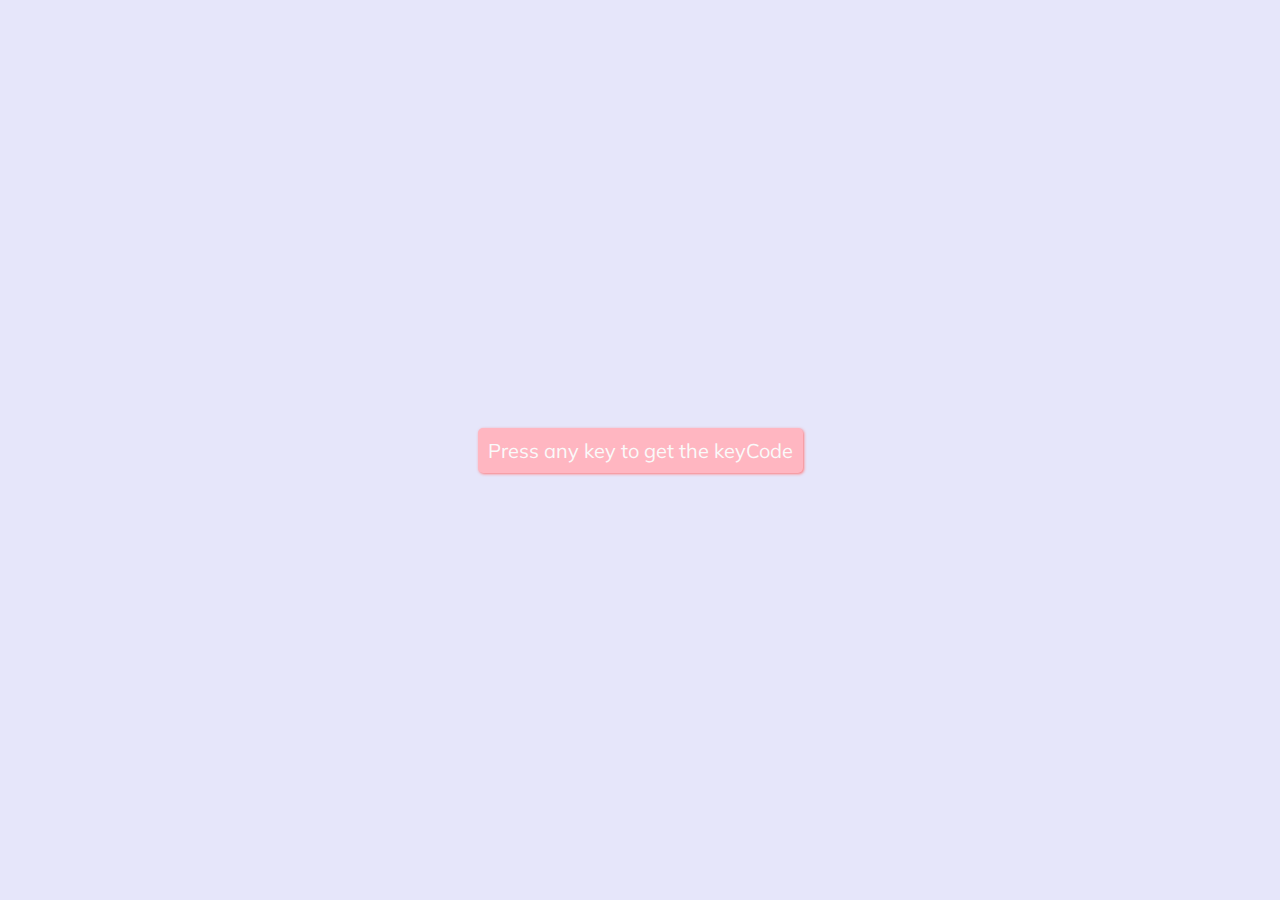
<file: 10-键码转换/index.html>
<!DOCTYPE html>
<html lang="en">
    <head>
        <meta charset="UTF-8">
        <meta name='viewport' content='width=device-width, initial-scale=1.0'/>
        <link rel='stylesheet' href='style.css'>
        <title>键码转换</title>
    </head>
    <body>
        <div class="container">
            <div class="key">
                Press any key to get the keyCode
            </div>
        </div>
        <script src='main.js'></script>
    </body>
</html>
</file>
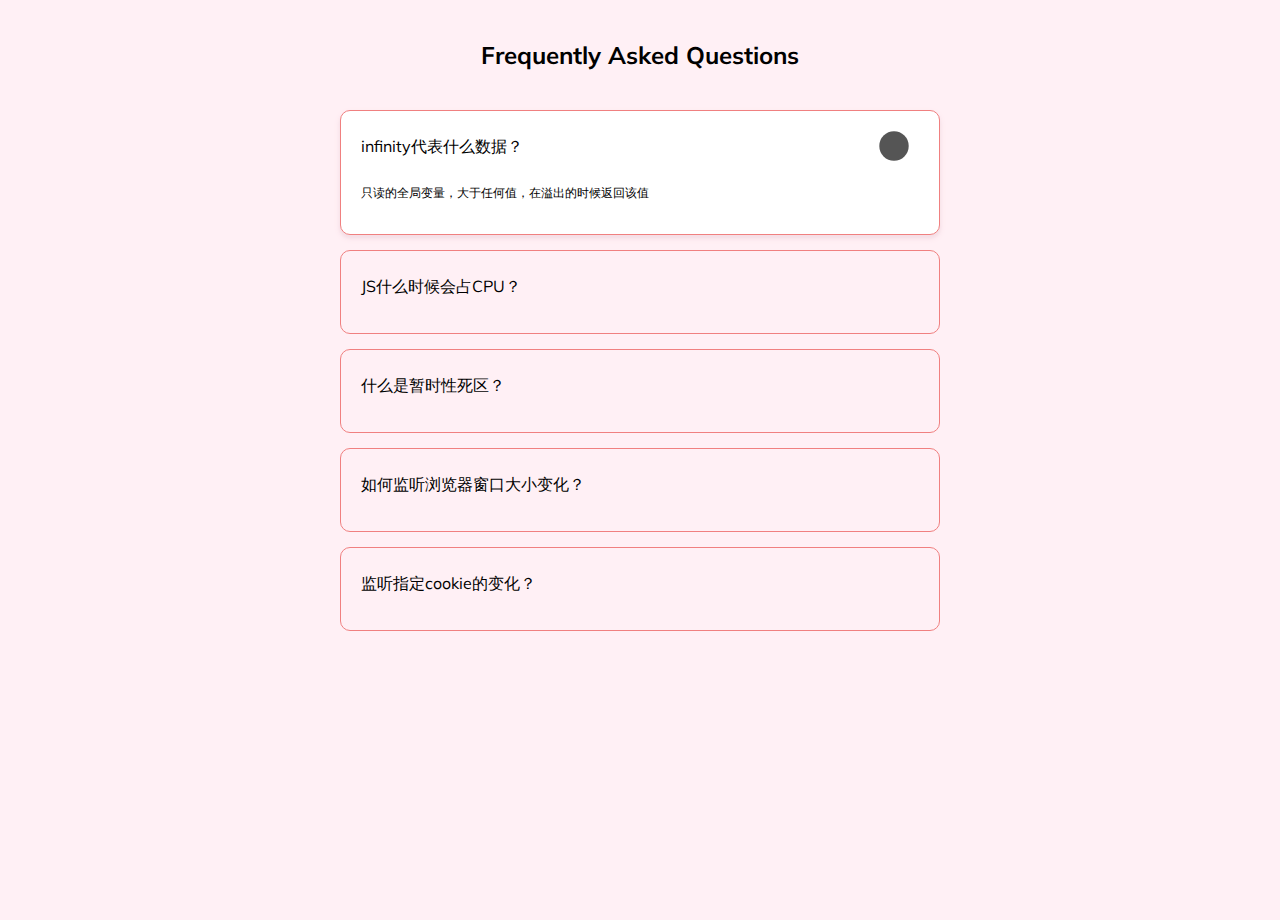
<file: 11-Q&A/index.html>
<!DOCTYPE html>
<html lang="en">
    <head>
        <meta charset="UTF-8">
        <meta name='viewport' content='width=device-width, initial-scale=1.0'/>
        <link rel="stylesheet" href="https://cdnjs.cloudflare.com/ajax/libs/font-awesome/5.14.0/css/all.min.css" integrity="sha512-1PKOgIY59xJ8Co8+NE6FZ+LOAZKjy+KY8iq0G4B3CyeY6wYHN3yt9PW0XpSriVlkMXe40PTKnXrLnZ9+fkDaog==" crossorigin="anonymous" />
        <link rel='stylesheet' href='style.css' />
        <title>Q&A</title>
    </head>
    <body>
        <div class="container">
            <h2>Frequently Asked Questions</h2>

            <div class="qa active">
                <div class="question">
                    infinity代表什么数据？
                </div>
                <p class="answer">
                    只读的全局变量，大于任何值，在溢出的时候返回该值
                </p>
                <button class="btn">
                    <i class="fas fa-chevron-down"></i>
                    <i class="fas fa-times"></i>
                </button>
            </div>

            <div class="qa">
                <div class="question">
                    JS什么时候会占CPU？
                </div>
                <p class="answer">
                    页面在浏览器打开的时候，产生重绘，JS动画，以及定时器的时候
                </p>
                <button class="btn">
                    <i class="fas fa-chevron-down"></i>
                    <i class="fas fa-times"></i>
                </button>
            </div>

            <div class="qa">
                <div class="question">
                    什么是暂时性死区？
                </div>
                <p class="answer">
                    ES6规定，如果区块中存在let和const命令，这个区块对这些命令声明的变量，从一开始就形成了封闭作用域。凡是在声明之前就使用这些变量，就会报错。
                </p>
                <button class="btn">
                    <i class="fas fa-chevron-down"></i>
                    <i class="fas fa-times"></i>
                </button>
            </div>

            <div class="qa">
                <div class="question">
                    如何监听浏览器窗口大小变化？
                </div>
                <p class="answer">
                    window.onresize= () => {}
                </p>
                <button class="btn">
                    <i class="fas fa-chevron-down"></i>
                    <i class="fas fa-times"></i>
                </button>
            </div>

            <div class="qa">
                <div class="question">
                    监听指定cookie的变化？
                </div>
                <p class="answer">
                    cookieStore.addEventListener('change', e => {})
                </p>
                <button class="btn">
                    <i class="fas fa-chevron-down"></i>
                    <i class="fas fa-times"></i>
                </button>
            </div>

        </div>
        <script src='main.js'></script>
    </body>
</html>
</file>
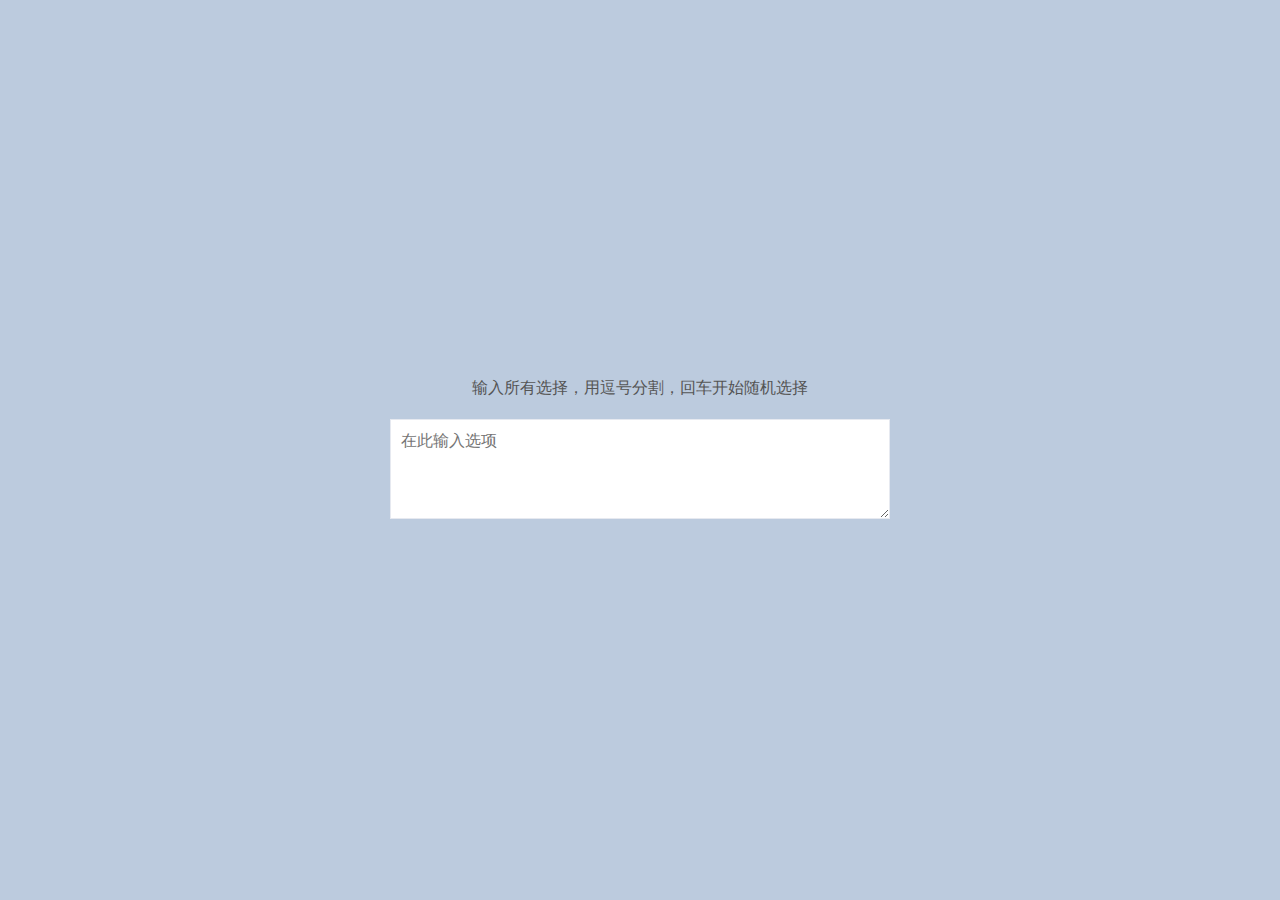
<file: 12-随机选择器/index.html>
<!DOCTYPE html>
<html lang="en">
    <head>
        <meta charset="UTF-8">
        <meta name='viewport' content='width=device-width, initial-scale=1.0'/>
        <link rel='stylesheet' href='style.css'/>
        <title>随机选择器</title>
    </head>
    <body>
        <div class="container">
            <p>输入所有选择，用逗号分割，回车开始随机选择</p>
            <textarea placeholder="在此输入选项" id="input"></textarea>
            <div id="tags"></div>
        </div>

        <script src='main.js'></script>
    </body>
</html>
</file>
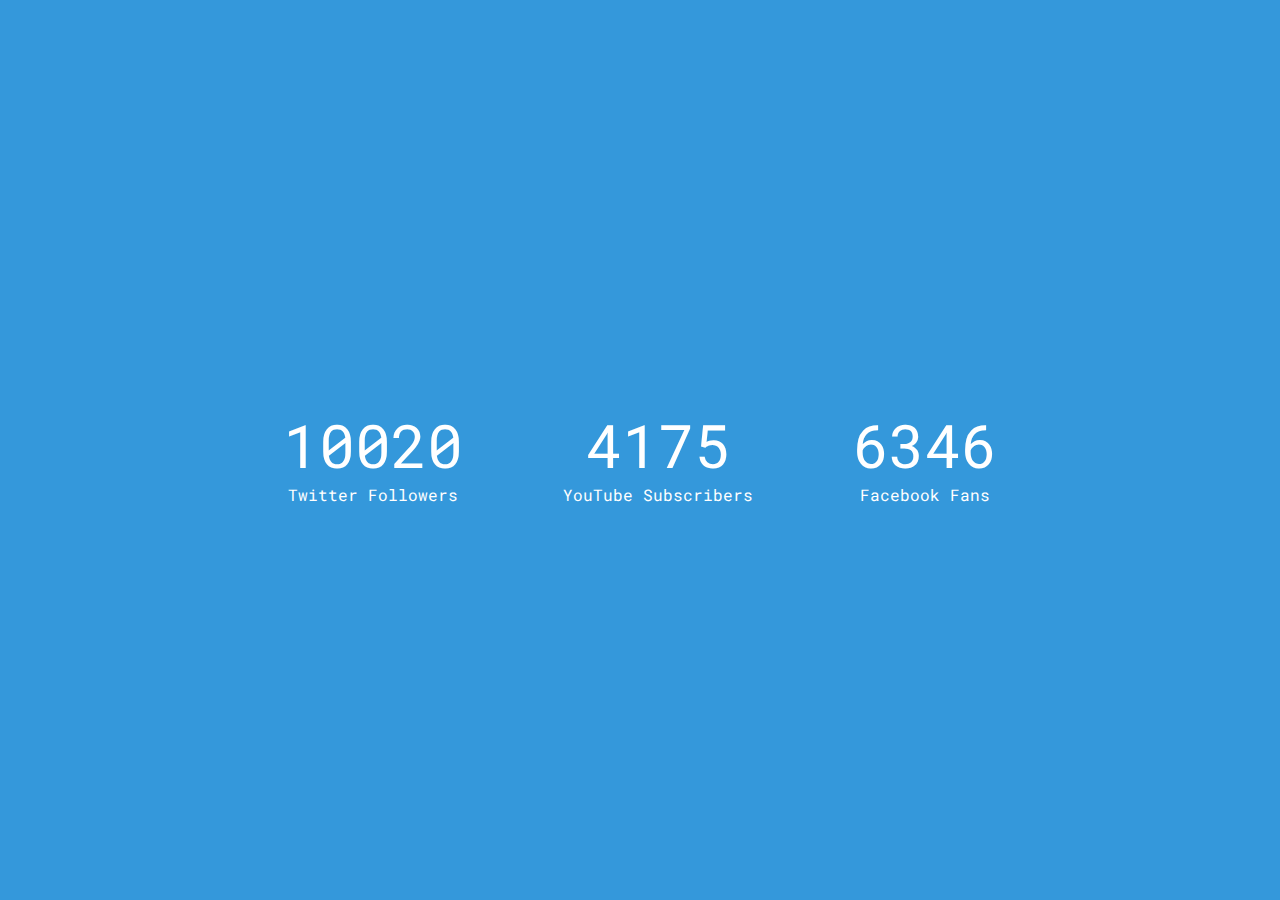
<file: 14-数量统计/index.html>
<!DOCTYPE html>
<html lang="en">
<head>
    <meta charset="UTF-8">
    <meta name='viewport' content='width=device-width, initial-scale=1.0'/>
    <link rel="stylesheet" href="https://cdnjs.cloudflare.com/ajax/libs/font-awesome/5.14.0/css/all.min.css" integrity="sha512-1PKOgIY59xJ8Co8+NE6FZ+LOAZKjy+KY8iq0G4B3CyeY6wYHN3yt9PW0XpSriVlkMXe40PTKnXrLnZ9+fkDaog==" crossorigin="anonymous" />
    <link rel='stylesheet' href='style.css'/>
    <title>Title</title>
</head>
<body>
<div class="container">
    <i class="fab fab-twitter fa-3x"></i>
    <div class="counter" data-target="12000"></div>
    <span>Twitter Followers</span>
</div>

<div class="container">
    <i class="fab fab-youtube fa-3x"></i>
    <div class="counter" data-target="5000"></div>
    <span>YouTube Subscribers</span>
</div>

<div class="container">
    <i class="fab fab-facebook fa-3x"></i>
    <div class="counter" data-target="7500"></div>
    <span>Facebook Fans</span>
</div>
<script src='main.js'></script>
</body>
</html>
</file>
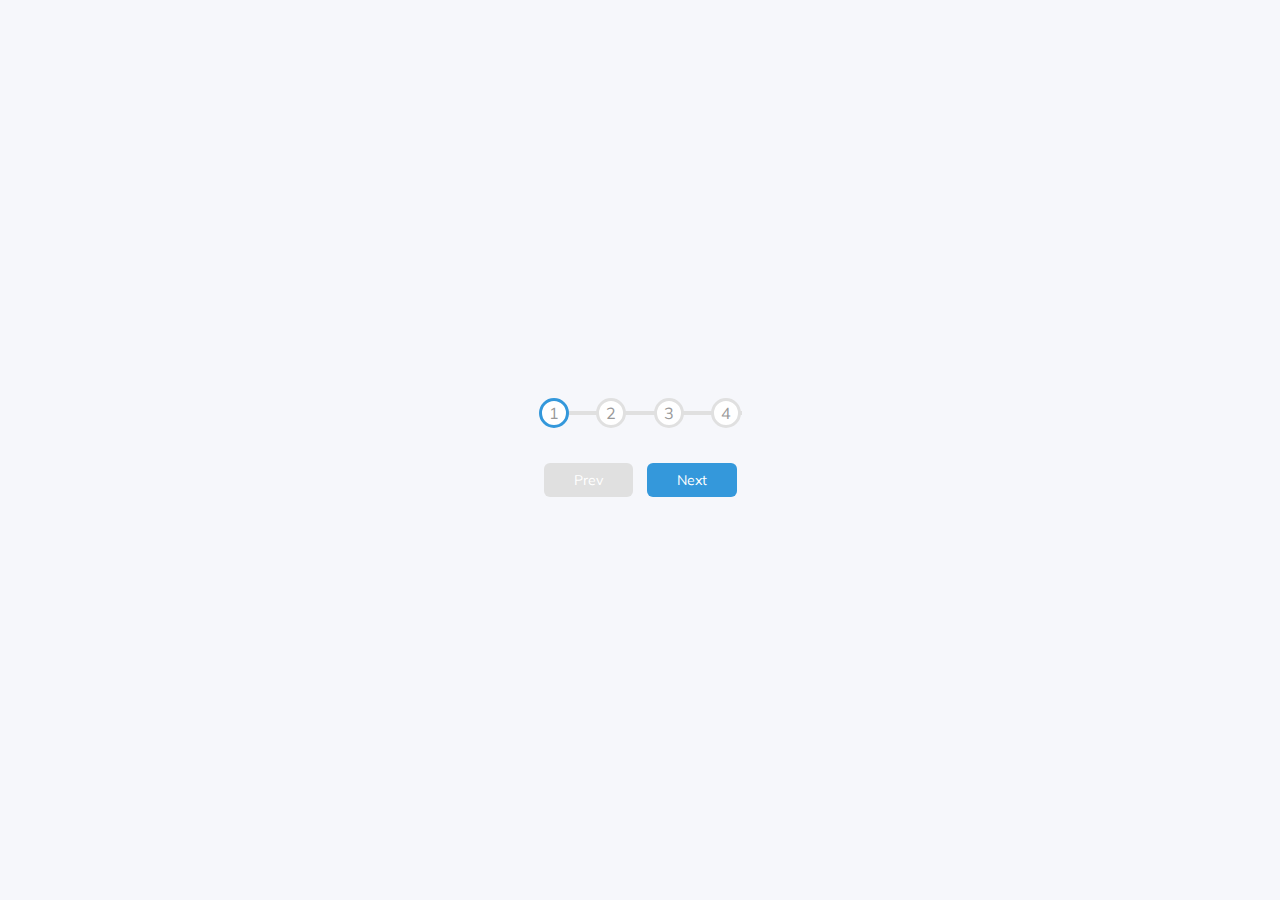
<file: 2-步骤进度/index.html>
<!DOCTYPE html>
<html lang="en">
    <head>
        <meta charset="UTF-8">
        <meta name="viewport" content="width=device-width, initial-scale=1.0" />
        <link rel="stylesheet" href="style.css" />
        <title>步骤进度</title>
    </head>
    <body>
        <div class="container">
            <div class="progress-container">
                <div class="progress" id="progress"></div>
                <div class="circle active">1</div>
                <div class="circle">2</div>
                <div class="circle">3</div>
                <div class="circle">4</div>
            </div>

            <button class="btn" id="pre" disabled>Prev</button>
            <button class="btn" id="next">Next</button>
        </div>
        <script src="main.js"></script>
    </body>
</html>
</file>
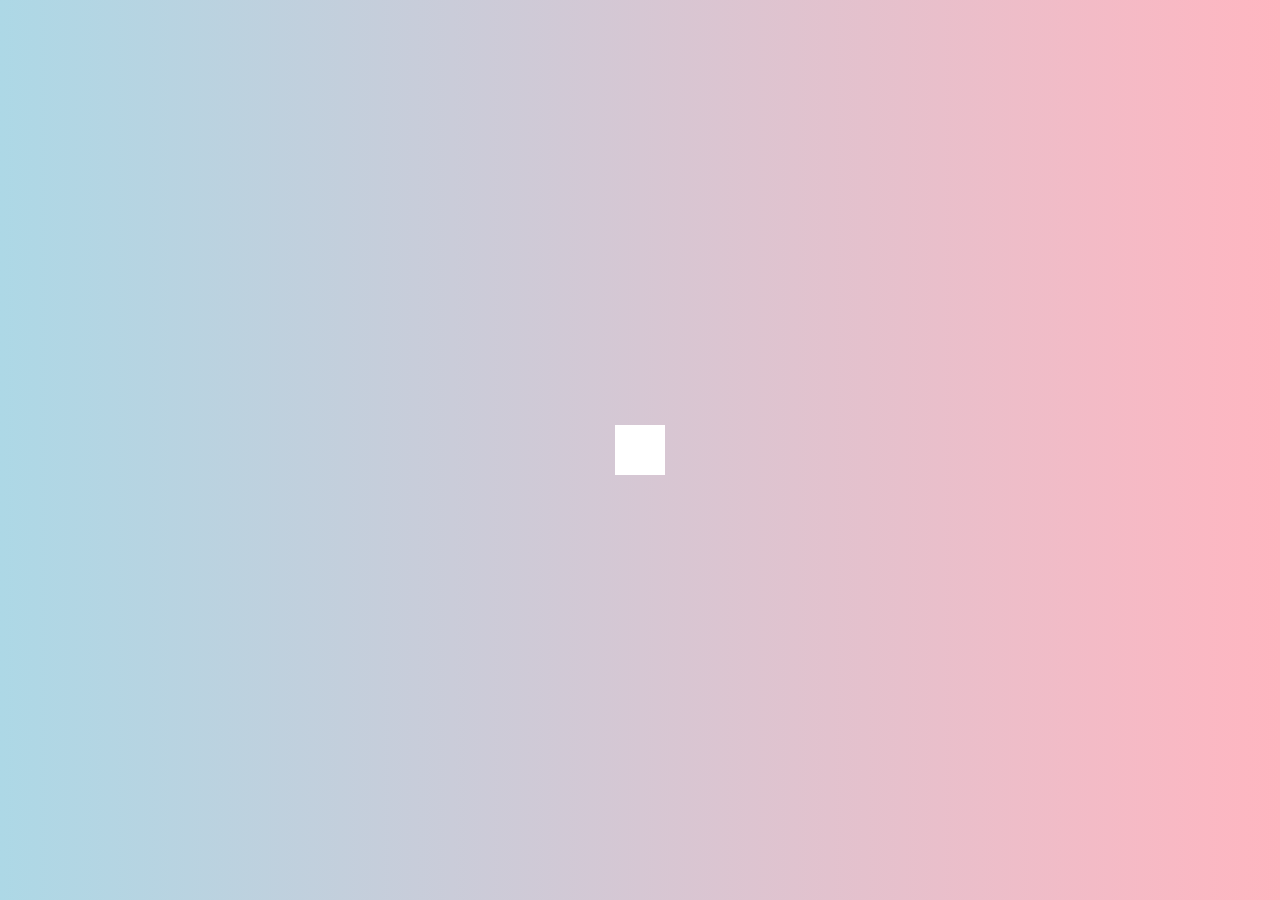
<file: 4-搜索展开/index.html>
<!DOCTYPE html>
<html lang="en">
    <head>
        <meta charset="UTF-8">
        <meta name="viewport" content="width=device-width, initial-scale=1.0" />
        <link rel="stylesheet" href="https://cdnjs.cloudflare.com/ajax/libs/font-awesome/5.14.0/css/all.min.css" integrity="sha512-1PKOgIY59xJ8Co8+NE6FZ+LOAZKjy+KY8iq0G4B3CyeY6wYHN3yt9PW0XpSriVlkMXe40PTKnXrLnZ9+fkDaog==" crossorigin="anonymous" />
        <link rel="stylesheet" href="style.css" />
        <title>搜索展开</title>
    </head>
    <body>
        <div class="search">
            <input type="text" class="input" placeholder="Search...">
            <button class="btn"><i class="fas fa-search"></i></button>
        </div>
        <script src="main.js"></script>
    </body>
</html>
</file>
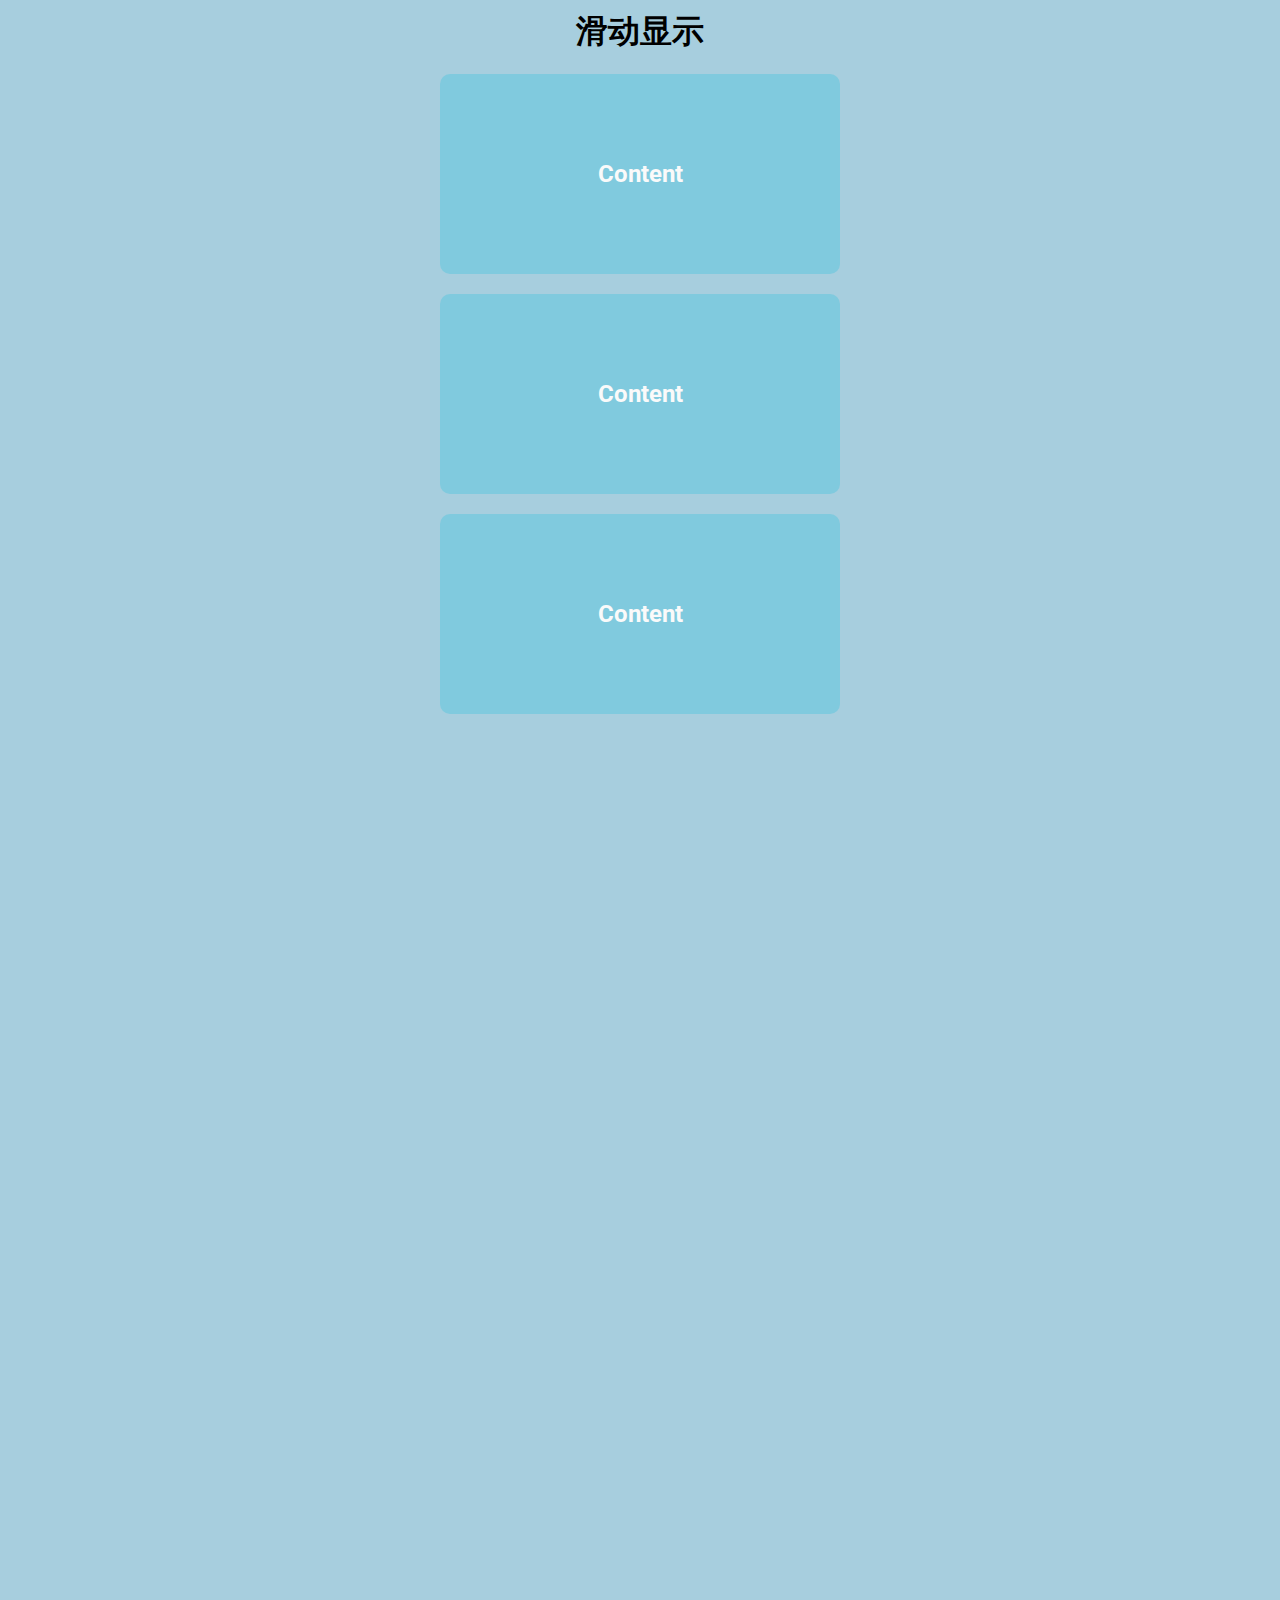
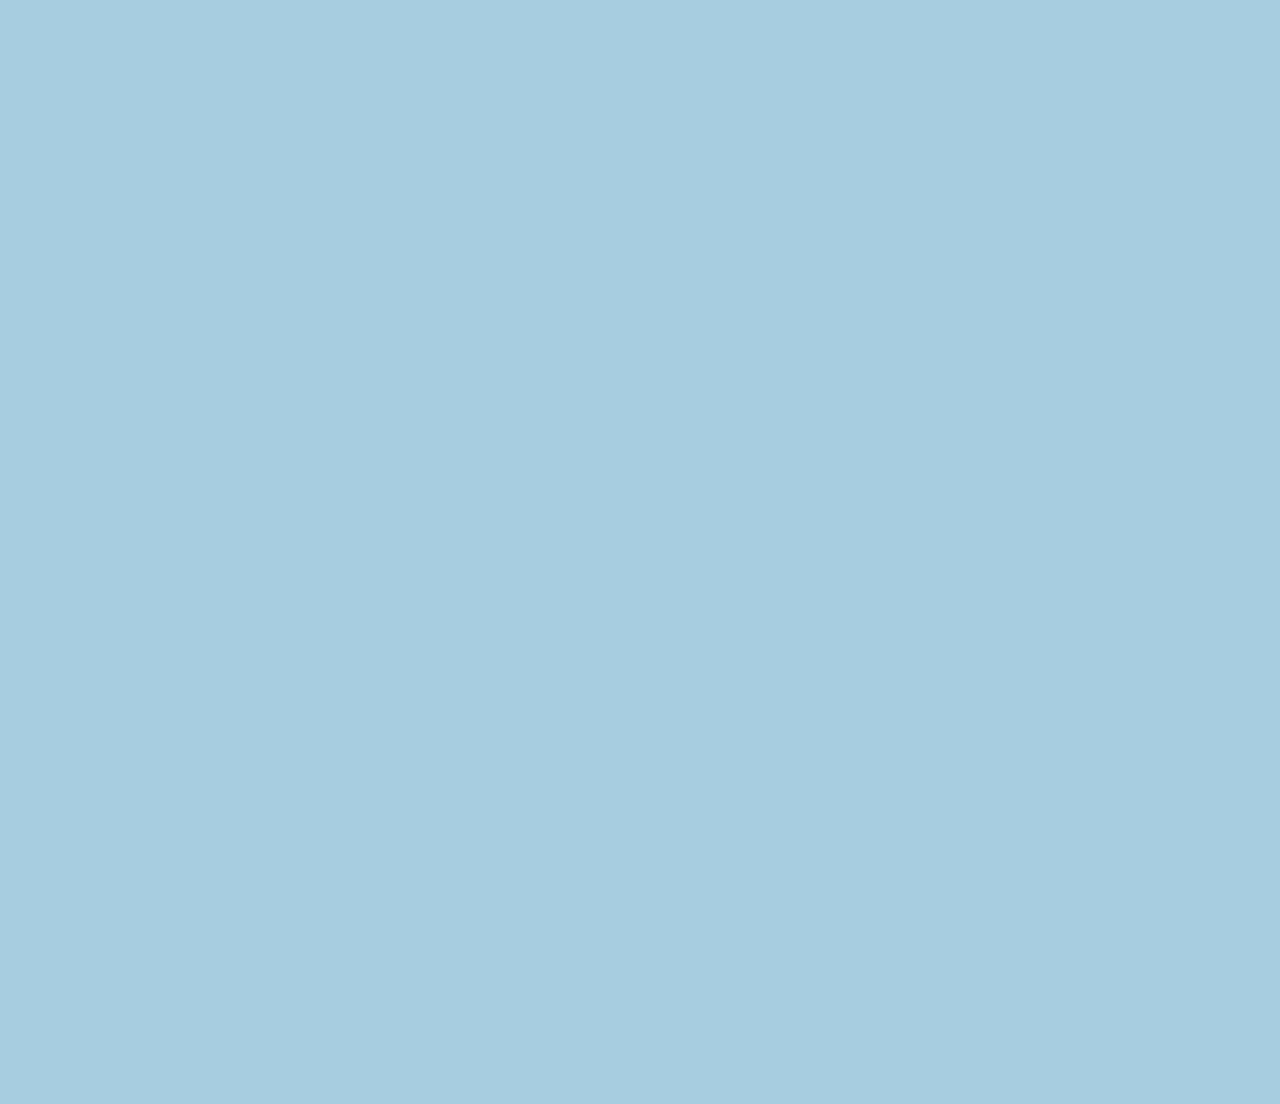
<file: 6-内容展示/index.html>
<!DOCTYPE html>
<html lang="en">
    <head>
        <meta charset="UTF-8" />
        <meta name="viewport" content="width=device-width, initial-scale=1.0" />
        <link rel="stylesheet" href="style.css" />
        <title>内容展示</title>
    </head>
    <body>
        <h1>滑动显示</h1>
        <div class="box"><h2>Content</h2></div>
        <div class="box"><h2>Content</h2></div>
        <div class="box"><h2>Content</h2></div>
        <div class="box"><h2>Content</h2></div>
        <div class="box"><h2>Content</h2></div>
        <div class="box"><h2>Content</h2></div>
        <div class="box"><h2>Content</h2></div>
        <div class="box"><h2>Content</h2></div>
        <div class="box"><h2>Content</h2></div>
        <div class="box"><h2>Content</h2></div>
        <div class="box"><h2>Content</h2></div>
        <div class="box"><h2>Content</h2></div>
        <script src="main.js"></script>
    </body>
</html>
</file>
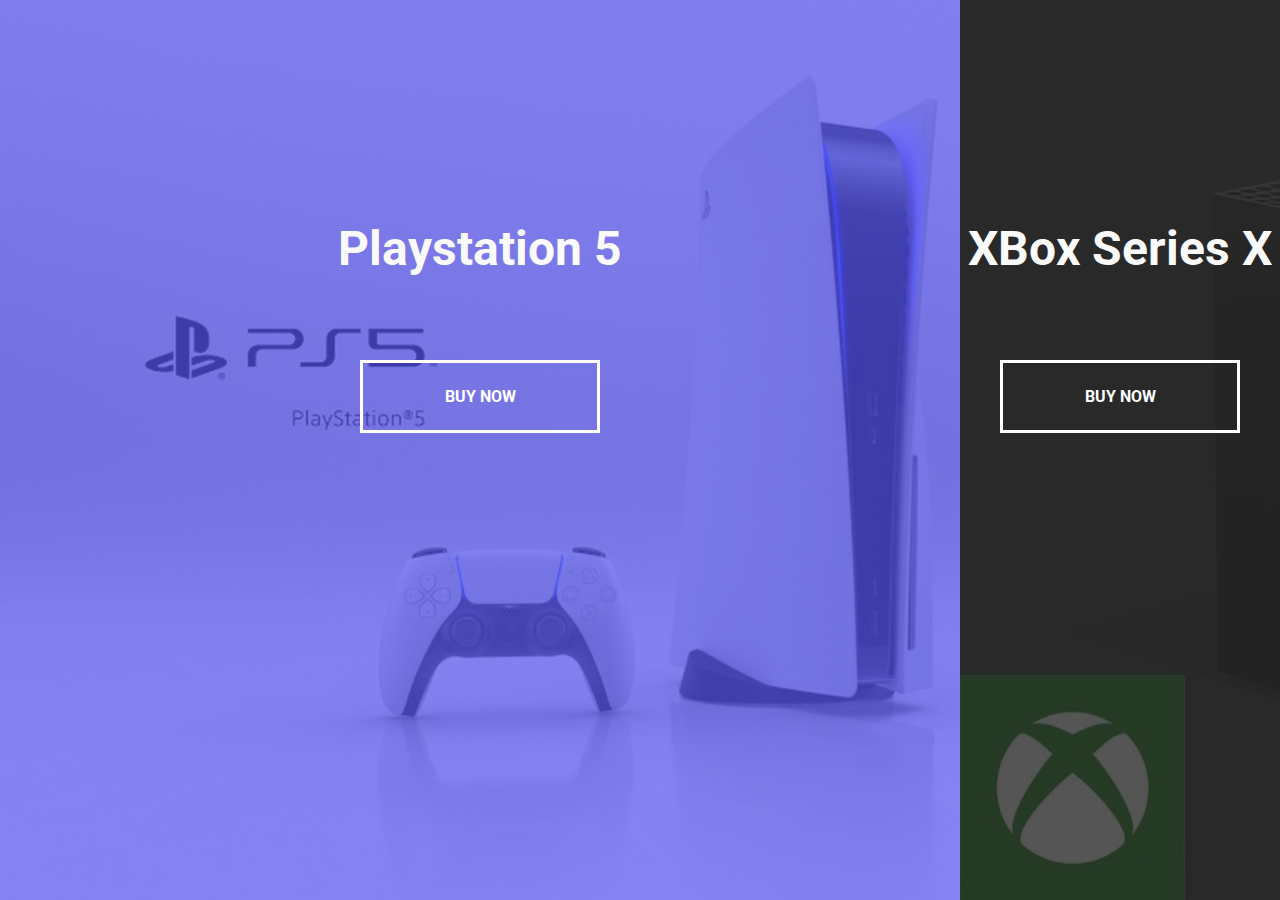
<file: 7-滑动分页/index.html>
<!DOCTYPE html>
<html lang="en">
    <head>
        <meta charset="UTF-8">
        <meta name='viewport' content='width=device-width, initial-scale=1.0'/>
        <link rel='stylesheet' href='style.css' />
        <title>滑动分页</title>
    </head>
    <body>
        <div class="container">
            <div class="page left">
                <h2>Playstation 5</h2>
                <a href="#" class="btn">Buy Now</a>
            </div>
            <div class="page right">
                <h2>XBox Series X</h2>
                <a href="#" class="btn">Buy Now</a>
            </div>
        </div>

        <script src='main.js'></script>
    </body>
</html>
</file>
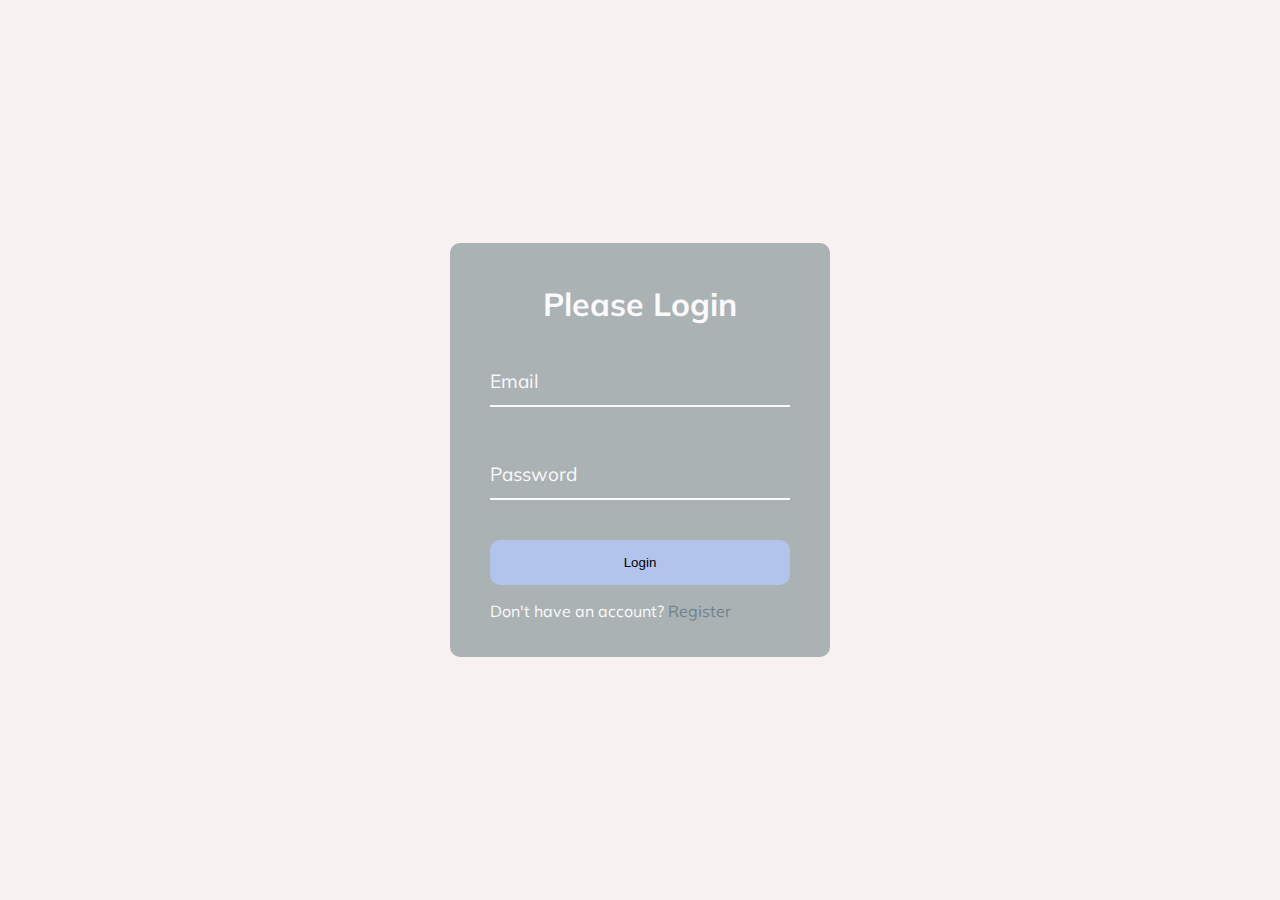
<file: 8-登录框特效/index.html>
<!DOCTYPE html>
<html lang="en">
    <head>
        <meta charset="UTF-8">
        <meta name='viewport' content='width=device-width, initial-scale=1.0'/>
        <link rel='stylesheet' href='style.css'>
        <title>登录特效</title>
    </head>
    <body>
        <div class="container">
            <h1>Please Login</h1>
            <form>
                <div class="form-control">
                    <input type="text" required>
                    <label>Email</label>
                </div>
                <div class="form-control">
                    <input type="password" required>
                    <label>Password</label>
                </div>

                <button class="btn">Login</button>

                <p class="text">Don't have an account? <a href="#">Register</a> </p>
            </form>
        </div>
        <script src='main.js'></script>
    </body>
</html>
</file>
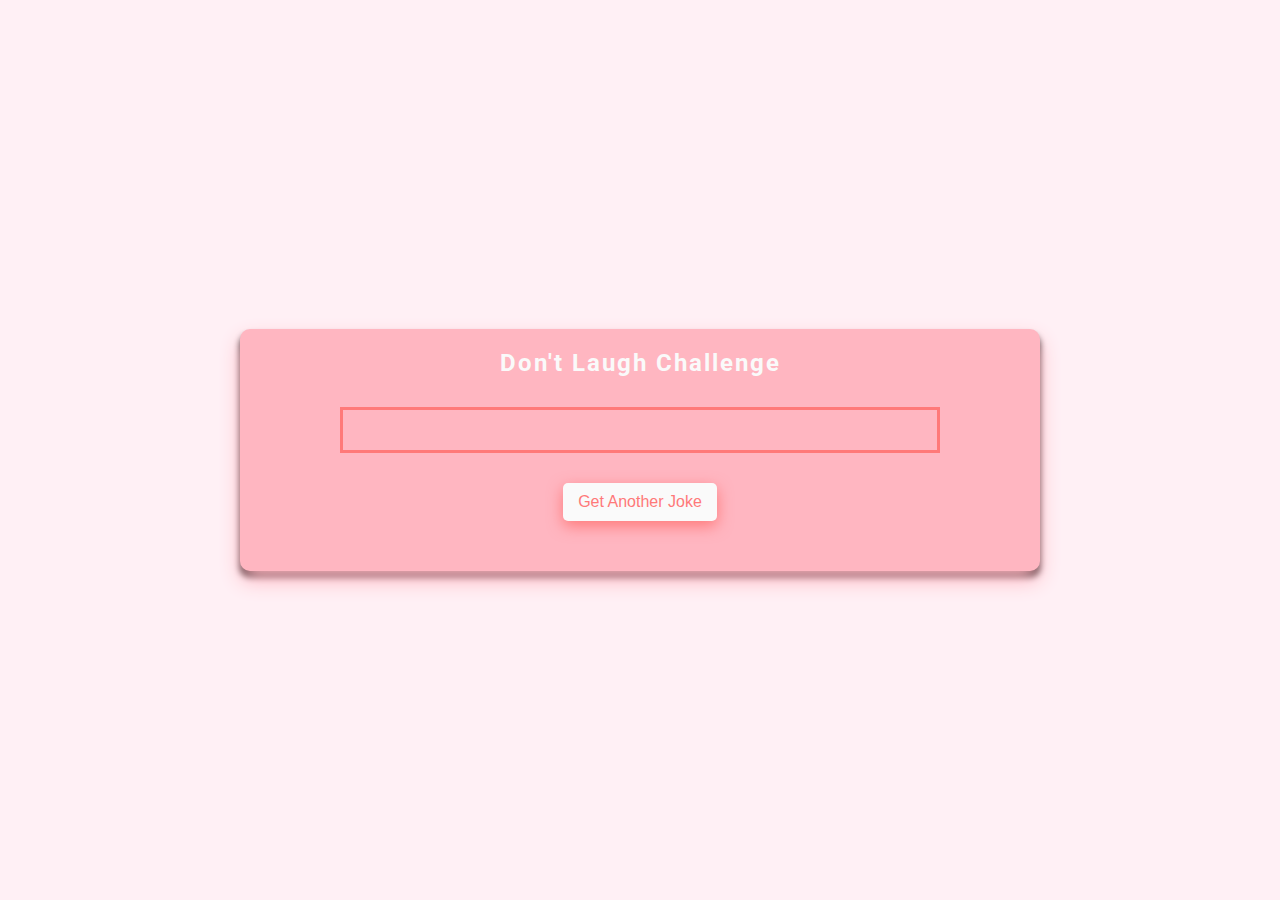
<file: 9-笑话生成器/index.html>
<!DOCTYPE html>
<html lang="en">
    <head>
        <meta charset="UTF-8">
        <meta name='viewport' content='width=device-width, initial-scale=1.0'/>
        <link rel='stylesheet' href='style.css'>
        <title>笑话生成器</title>
    </head>
    <body>
        <div class="container">
            <h3>Don't Laugh Challenge</h3>
            <div class="joke-show"></div>
            <button class="btn">Get Another Joke</button>
        </div>
        <script src='main.js'></script>
    </body>
</html>
</file>
<file: 10-键码转换/style.css>
@import url('https://fonts.googleapis.com/css?family=Muli&display=swap');

*{
    box-sizing: border-box;
}

body{
    background-color: lavender;
    font-family: 'Muli', sans-serif;
    display: flex;
    justify-content: center;
    align-items: center;
    height: 100vh;
    margin: 0;
}

.container{
    padding: 30px 15px;
    width: 75%;
    display: flex;
    justify-content: space-around;
}

.key{
    color: #fafafa;
    font-size: 20px;
    background-color: #FFB6C1;
    border-radius: 5px;
    align-items: center;
    box-shadow: 1px 1px 3px #FF7979;
    margin: 0 15px;
    text-align: center;
    padding:10px;
    min-width: 150px;
    position: relative;
}


small{
    position: absolute;
    top: -24px;
    left: 0;
    width: 100%;
    font-size: 14px;
}
</file>
<file: 11-Q&A/style.css>
@import url('https://fonts.googleapis.com/css?family=Muli&display=swap');

*{
    box-sizing: border-box;
}

body{
    background-color: #FFF0F5;
    height: 100vh;
    margin: 0;
    font-family: 'Muli', sans-serif;
}

h2{
    text-align: center;
    padding: 20px;
}

.qa{
    border:lightcoral  1px solid;
    padding:20px;
    margin: 15px auto;
    background-color: transparent;
    border-radius: 10px;
    overflow: hidden;
    position: relative;
    max-width: 600px;
}

.qa.active{
    box-shadow: 0 3px 3px #f5dfe6, 0 3px 6px #f5dfe6;
    background-color: #FFFFFF;
}

.qa.active::before,
.qa.active::after {
    content: '\f075';
    font-family: 'Font Awesome 5 Free';
    color: lightblue;
    font-size: 7rem;
    position: absolute;
    opacity: 0.2;
    top: 20px;
    left: 20px;
    z-index: 0;
}

.qa.active::before {
    color: lavender;
    top: -10px;
    left: -30px;
    transform: rotateY(180deg);
}

.question{
    padding: 5px 0 15px;
}

.answer{
    font-size: 12px;
    display: none;
}

.btn{
    display: flex;
    cursor: pointer;
    align-items: center;
    justify-content: center;
    position: absolute;
    top:20px;
    font-size: 16px;
    padding: 0;
    transform: scale(0.98);
    right: 30px;
    height: 30px;
    width: 30px;
    border:0;
    background-color: transparent;
    border-radius: 50%;
}

.btn:focus{
    outline: none;
}

.btn .fa-times{
    display: none;
}

.qa.active .btn .fa-times{
    display: block;
    color: #F8F8FF;
}

.qa.active .answer{
    display: block;
}

.qa.active .btn .fa-chevron-down{
    display: none;
}

.qa.active .btn{
    background-color: #555555;
}
</file>
<file: 12-随机选择器/style.css>
@import url('https://fonts.googleapis.com/css?family=Muli&display=swap');

*{
    box-sizing: border-box;
}

body{
    margin: 0;
    height: 100vh;
    font-family: 'Muli', sans-serif;
    display: flex;
    justify-content: center;
    align-items: center;
    overflow: hidden;
    background-color: #bccbde;
}

.container{
    width: 500px;
}

p{
    color: #555555;
    margin: 20px;
    text-align: center;
}

textarea{
    border: #e6e9f0 1px solid;
    margin-bottom: 20px;
    padding: 10px;
    width: 100%;
    height: 100px;
    font-size: 16px;
    font-family: inherit;
}

textarea:focus{
    outline: none;
}


.tag{
    border: #e0e0e0 1px solid;
    border-radius: 5px;
    padding: 15px 20px;
    display: inline-block;
    margin: 0 5px 10px 0;
    font-size: 14px;
}

.tag.highlight{
    background-color: lightpink;
}
</file>
<file: 14-数量统计/style.css>
@import url('https://fonts.googleapis.com/css?family=Roboto+Mono&display=swap');

*{
    box-sizing: border-box;
}

body{
    background-color: #3498db;
    color: #FFFFFF;
    font-family: 'Roboto Mono', sans-serif;
    display: flex;
    justify-content: center;
    align-items: center;
    height: 100vh;
    overflow: hidden;
    margin: 0;
}

.container{
    display: flex;
    justify-content: center;
    flex-direction: column;
    text-align: center;
    margin: 30px 50px;
}

.counter{
    font-size: 60px;
    margin-top: 10px;
}
</file>
<file: 2-步骤进度/style.css>
@import url('https://fonts.googleapis.com/css?family=Muli&display=swap');


:root {
    --line-border-fill: #3498db;
    --line-border-empty: #e0e0e0;
}

*{
    box-sizing: border-box;
}

body{
    background-color: #f6f7fb;
    font-family: 'Muli', sans-serif;
    display: flex;
    justify-content: center;
    align-items: center;
    overflow: hidden;
    height: 100vh;
    margin: 0;
}

.container{
    text-align: center;
}

.progress-container{
    display: flex;
    justify-content: space-between;
    margin-bottom: 30px;
    max-width: 100%;
    position: relative;
}

.progress-container::before{
    content: '';
    height: 4px;
    width: 100%;
    background-color: var(--line-border-empty);
    position: absolute;
    top:50%;
    left: 0;
    transform: translateY(-50%);
    z-index: -1;
}

.progress{
    background-color: var(--line-border-fill);
    position: absolute;
    height: 4px;
    top:50%;
    left: 0;
    transform: translateY(-50%);
    width: 0%;
    z-index: -1;
    transition: 0.4s ease;
}

.circle{
    background-color: white;
    color: #999999;
    border-radius: 50%;
    height: 30px;
    width: 30px;
    display: flex;
    align-items: center;
    justify-content: center;
    border: 3px solid var(--line-border-empty);
    transition: 0.4s ease;
}

.circle.active{
    border-color: var(--line-border-fill);
}


.btn{
    background-color: var(--line-border-fill);
    border-radius: 6px;
    cursor: pointer;
    border: 0;
    color: white;
    font-family: inherit;
    padding: 8px 30px;
    margin: 5px;
    font-size: 14px;
}

.btn:active{
    transform: scale(0.98);
}

.btn:focus{
    outline: 0;
}

.btn:disabled{
    background-color: var(--line-border-empty);
    cursor: not-allowed;
}
</file>
<file: 4-搜索展开/style.css>
*{
    box-sizing: border-box;
}

body{
    background-image: linear-gradient(90deg, #ADD8E6, #FFB6C1);
/*    background: url("https://images.unsplash.com/photo-1558979158-65a1eaa08691?ixlib=rb-1.2.1&ixid=eyJhcHBfaWQiOjEyMDd9&auto=format&fit=crop&w=1350&q=80") no-repeat 0 0;
    background-size:cover;
    background-attachment: fixed;*/
    display: flex;
    justify-content: center;
    align-items: center;
    height: 100vh;
    overflow: hidden;
    margin: 0;
}

.search{
    position: relative;
}

.input{
    border: 0;
    height: 50px;
    width: 50px;
    background-color: #fff;
    transition: width 0.3s ease;
}

.btn{
    border: 0;
    height: 50px;
    width: 50px;
    background-color: #fff;
    transition: transform 0.3s ease;
    cursor: pointer;
    position: absolute;
    left:0px;
}

.btn:focus, .input:focus{
    outline: none;
}

.search.active .input{
    width: 200px;
}
.search.active .btn{
    transform: translateX(200px);
}
</file>
<file: 6-内容展示/style.css>
@import url('https://fonts.googleapis.com/css2?family=Roboto:wght@400;700&display=swap');

*{
    box-sizing: border-box;
}

body{
    background-color: #a7cede;
    font-family: 'Roboto', sans-serif;
    display: flex;
    flex-direction: column;
    justify-content: center;
    align-items: center;
    margin: 0;
    overflow-x: hidden;
}

h1{
    margin: 10px;
}

.box{
    background-color: #80cade;
    color: #fafafa;
    display: flex;
    align-items: center;
    justify-content: center;
    width: 400px;
    height: 200px;
    margin: 10px;
    border-radius: 10px;
    transform: translateX(400%);
    transition: transform 0.4s ease;
}

.box:nth-of-type(even){
    transform: translateX(-400%);
}

.box.show{
    transform: translateX(0);
}
</file>
<file: 7-滑动分页/style.css>
@import url('https://fonts.googleapis.com/css2?family=Roboto:wght@400;700&display=swap');

:root{
    --left-bg-color: rgba(87, 84, 236, 0.7);
    --right-bg-color: rgba(43, 43, 43, 0.8);
    --left-btn-hover-color: rgba(87, 84, 236, 1);
    --right-btn-hover-color: rgba(28, 122, 28, 1);
    --hover-width: 75%;
    --other-width: 25%;
}

*{
    box-sizing: border-box;
}

body{
    font-family: 'Roboto', sans-serif;
    height: 100vh;
    overflow: hidden;
    margin: 0;
}

.container{
    position: relative;
    width: 100%;
    height: 100%;
    background: #333;
}

.page{
    position: absolute;
    width: 50%;
    height: 100%;
    overflow: hidden;
}

.left.page{
    left: 0;
    background: url("ps4.jpg") no-repeat;
    background-size: cover;
}

.left.page::before{
    content: '';
    position: absolute;
    width: 100%;
    height: 100%;
    background-color: var(--left-bg-color);
}

.right.page{
    right: 0;
    background: url("xbox.jpg") no-repeat;
    background-size: cover;
}

.right.page::before{
    content: '';
    position: absolute;
    width: 100%;
    height: 100%;
    background-color: var(--right-bg-color);
}

.right.page, .right.page::before, .left.page, .left.page::before{
    transition: all 800ms ease-in-out;
}

h2{
    color: #fafafa;
    font-size: 3rem;
    position: absolute;
    left: 50%;
    top:20%;
    white-space: nowrap;
    transform: translateX(-50%);
}

.btn {
    position: absolute;
    display: flex;
    align-items: center;
    justify-content: center;
    left: 50%;
    top: 40%;
    transform: translateX(-50%);
    text-decoration: none;
    color: #fff;
    border: #fff solid 0.2rem;
    font-size: 1rem;
    font-weight: bold;
    text-transform: uppercase;
    width: 15rem;
    padding: 1.5rem;
}

.page.left .btn:hover{
    background-color: var(--left-btn-hover-color);
    border-color: var(--left-btn-hover-color);
}

.page.right .btn:hover{
    background-color: var(--right-btn-hover-color);
    border-color: var(--right-btn-hover-color);
}

.hover-left .left{
    width: var(--hover-width);
}
.hover-left .right{
    width: var(--other-width);
}

.hover-right .right{
    width: var(--hover-width);
}
.hover-right .left{
    width: var(--other-width);
}

@media  (max-width: 800px){
    h1{
        font-size: 2rem;
        top:30%;
    }
    .btn{
        padding: 1.2rem;
        width: 12rem;
    }
}
</file>
<file: 8-登录框特效/style.css>
@import url('https://fonts.googleapis.com/css?family=Muli&display=swap');

*{
    box-sizing: border-box;
}

body{
    background-color: #f8f1f1;
    color: #fafafa;
    font-family: 'Muli', sans-serif;
    display: flex;
    flex-direction: column;
    justify-content: center;
    align-items: center;
    height: 100vh;
    overflow: hidden;
    margin: 0;
}

.container{
    background-color: #abb2b4;
    padding: 20px 40px;
    border-radius: 10px;
}

h1{
    text-align: center;
    margin-bottom: 30px;
}

label{
    font-size: 19px;
    min-width: 2px;
}

.form-control{
    margin: 20px 0 40px;
    width: 300px;
    position: relative;
}

.form-control input{
    border: 0;
    border-bottom:2px #fafafa solid;
    background-color: #abb2b4;
    display: block;
    width: 100%;
    padding: 15px 0;
    font-size: 18px;
}

.form-control label{
    position: absolute;
    top:15px;
    left: 0;
    pointer-events: none;
}

.btn{
    cursor: pointer;
    width: 100%;
    background-color: #B3C4ECFF;
    border: 0;
    border-radius: 10px;
    padding: 15px;

}

.btn:focus{
    outline: 0;
}

.btn:active{
    transform: scale(0.98);
}

.container a{
    text-decoration: none;
    color: slategrey;
}

.form-control input:focus,
.form-control input:valid{
    outline: 0;
    border-bottom-color: #B3C4ECFF;
}

.form-control label span{
    display: inline-block;
    transition: 0.3s cubic-bezier(0.68, -0.55, 0.265, 1.55);
}

.form-control input:focus + label span,
.form-control input:valid + label span{
    color: #B3C4ECFF;
    transform: translateY(-30px);
}
</file>
<file: 9-笑话生成器/style.css>
@import url('https://fonts.googleapis.com/css2?family=Roboto:wght@400;700&display=swap');

*{
    box-sizing: border-box;
}

body{
    background-color: lavenderblush;
    font-family: 'Roboto', sans-serif;
    display: flex;
    flex-direction: column;
    justify-content: center;
    align-items: center;
    height: 100vh;
    overflow: hidden;
    margin: 0;
    padding: 20px;
}

.container{
    max-width: 100%;
    width:800px;
    padding:  20px 20px 50px;
    text-align: center;
    background-color: #FFB6C1;
    border-radius: 10px;
    box-shadow: 0 10px 20px #FFB6C1, 0 6px 6px;
}

h3{
    color: #fafafa;
    letter-spacing: 2px;
    font-size: 1.5rem;
    margin:0;
}

.joke-show{
    max-width: 600px;
    padding: 20px;
    margin: 30px auto;
    border: #FF7979 3px solid;
    font-size: 30px;
    letter-spacing: 1px;
    line-height: 40px;
}

.btn{
    background-color: #fafafa;
    border: 0;
    border-radius: 5px;
    padding: 10px 15px;
    color: #FF7979;
    font-size: 1rem;
    cursor: pointer;
    box-shadow: 0 5px 15px ;
}

.btn:focus{
    outline: none;
}

.btn:active{
    transform: scale(0.98);
}
</file>
